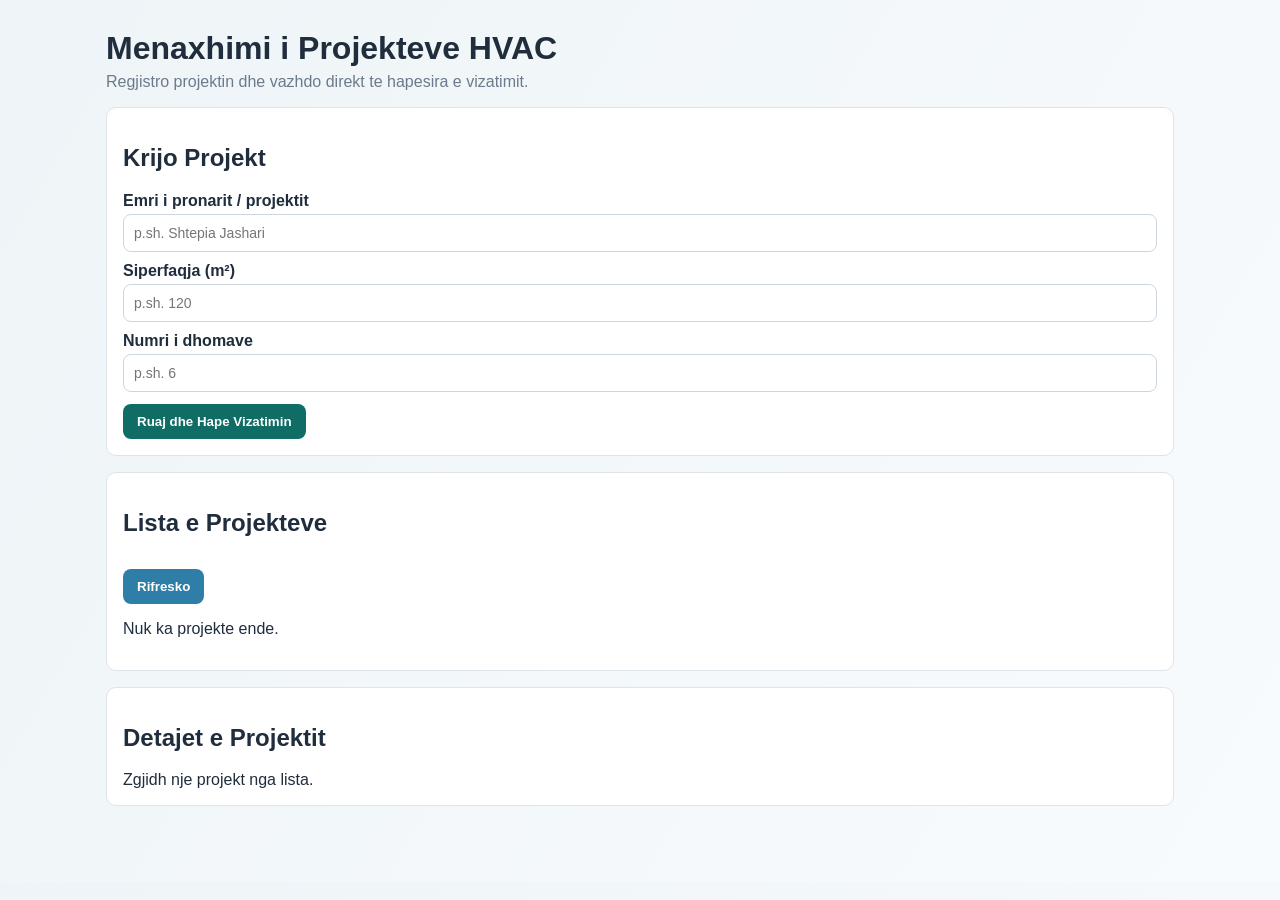
<file: index.html>
﻿<!DOCTYPE html>
<html lang="sq">
<head>
  <meta charset="UTF-8" />
  <meta name="viewport" content="width=device-width, initial-scale=1.0" />
  <title>Menaxhimi HVAC</title>
  <link rel="stylesheet" href="style.css" />
</head>
<body>
  <div class="container">
    <h1>Menaxhimi i Projekteve HVAC</h1>
    <p class="subtitle">Regjistro projektin dhe vazhdo direkt te hapesira e vizatimit.</p>

    <form id="projectForm" class="card">
      <h2>Krijo Projekt</h2>
      <label>Emri i pronarit / projektit</label>
      <input type="text" id="name" placeholder="p.sh. Shtepia Jashari" required />

      <label>Siperfaqja (m²)</label>
      <input type="number" id="area" min="1" placeholder="p.sh. 120" required />

      <label>Numri i dhomave</label>
      <input type="number" id="rooms" min="1" placeholder="p.sh. 6" required />

      <button type="submit">Ruaj dhe Hape Vizatimin</button>
    </form>

    <section class="card">
      <h2>Lista e Projekteve</h2>
      <button id="refreshBtn" class="secondary">Rifresko</button>
      <div id="projectList"></div>
    </section>

    <section class="card">
      <h2>Detajet e Projektit</h2>
      <div id="projectDetails">Zgjidh nje projekt nga lista.</div>
    </section>
  </div>

  <script src="script.js"></script>
</body>
</html>
</file>
<file: style.css>
﻿:root {
  --bg: #f4f7f9;
  --card: #ffffff;
  --text: #1f2d3d;
  --muted: #6b7a8c;
  --primary: #0f6d66;
  --primary-hover: #0c5953;
  --danger: #c4362e;
  --border: #dde4ea;
}

* {
  box-sizing: border-box;
}

body {
  margin: 0;
  font-family: "Segoe UI", Tahoma, sans-serif;
  background: linear-gradient(120deg, #eef4f7, #f8fbfd);
  color: var(--text);
}

.container {
  max-width: 1100px;
  margin: 30px auto;
  padding: 0 16px 30px;
}

h1 {
  margin-bottom: 6px;
}

.subtitle {
  margin-top: 0;
  color: var(--muted);
}

.card {
  background: var(--card);
  border: 1px solid var(--border);
  border-radius: 10px;
  padding: 16px;
  margin-bottom: 16px;
}

label {
  display: block;
  margin-top: 10px;
  margin-bottom: 4px;
  font-weight: 600;
}

input {
  width: 100%;
  padding: 10px;
  border: 1px solid #cdd6df;
  border-radius: 8px;
  font-size: 14px;
}

button {
  margin-top: 12px;
  border: none;
  background: var(--primary);
  color: white;
  padding: 10px 14px;
  border-radius: 8px;
  cursor: pointer;
  font-weight: 600;
}

button:hover {
  background: var(--primary-hover);
}

.secondary {
  background: #2f7ea8;
}

.secondary:hover {
  background: #26698b;
}

.danger {
  background: var(--danger);
}

.project-item {
  display: flex;
  justify-content: space-between;
  align-items: center;
  gap: 10px;
  border: 1px solid var(--border);
  border-radius: 8px;
  padding: 10px;
  margin-bottom: 8px;
}

.project-actions {
  display: flex;
  gap: 8px;
  flex-wrap: wrap;
}

.small {
  font-size: 13px;
  color: var(--muted);
}

ul {
  margin: 8px 0;
}

.drawing-page {
  max-width: 1400px;
}

.topbar {
  display: flex;
  justify-content: space-between;
  align-items: center;
  gap: 10px;
  flex-wrap: wrap;
}

.topbar-actions {
  display: flex;
  gap: 8px;
  flex-wrap: wrap;
}

.toolbar {
  display: flex;
  flex-wrap: wrap;
  gap: 8px;
  align-items: center;
  margin-bottom: 12px;
}

.tool-btn {
  margin-top: 0;
  background: #41596e;
}

.tool-btn.active {
  background: #0f6d66;
}

.tool-control {
  display: flex;
  align-items: center;
  gap: 6px;
  margin: 0;
  font-size: 13px;
}

.tool-control input[type="color"] {
  width: 42px;
  height: 34px;
  padding: 2px;
}

.tool-control input[type="range"] {
  width: 120px;
}

.tool-control input[type="number"] {
  width: 74px;
  padding: 6px;
}

.tool-control input[type="text"] {
  width: 170px;
  padding: 6px;
}

.tool-control select {
  border: 1px solid #cdd6df;
  border-radius: 6px;
  padding: 6px;
}

.canvas-wrap {
  border: 1px solid var(--border);
  border-radius: 8px;
  overflow: auto;
  background: #fdfdfd;
}

#drawingCanvas {
  display: block;
  background: #ffffff;
}

@media (max-width: 860px) {
  .project-item {
    flex-direction: column;
    align-items: flex-start;
  }

  #drawingCanvas {
    width: 100%;
    height: auto;
  }
}
</file>
